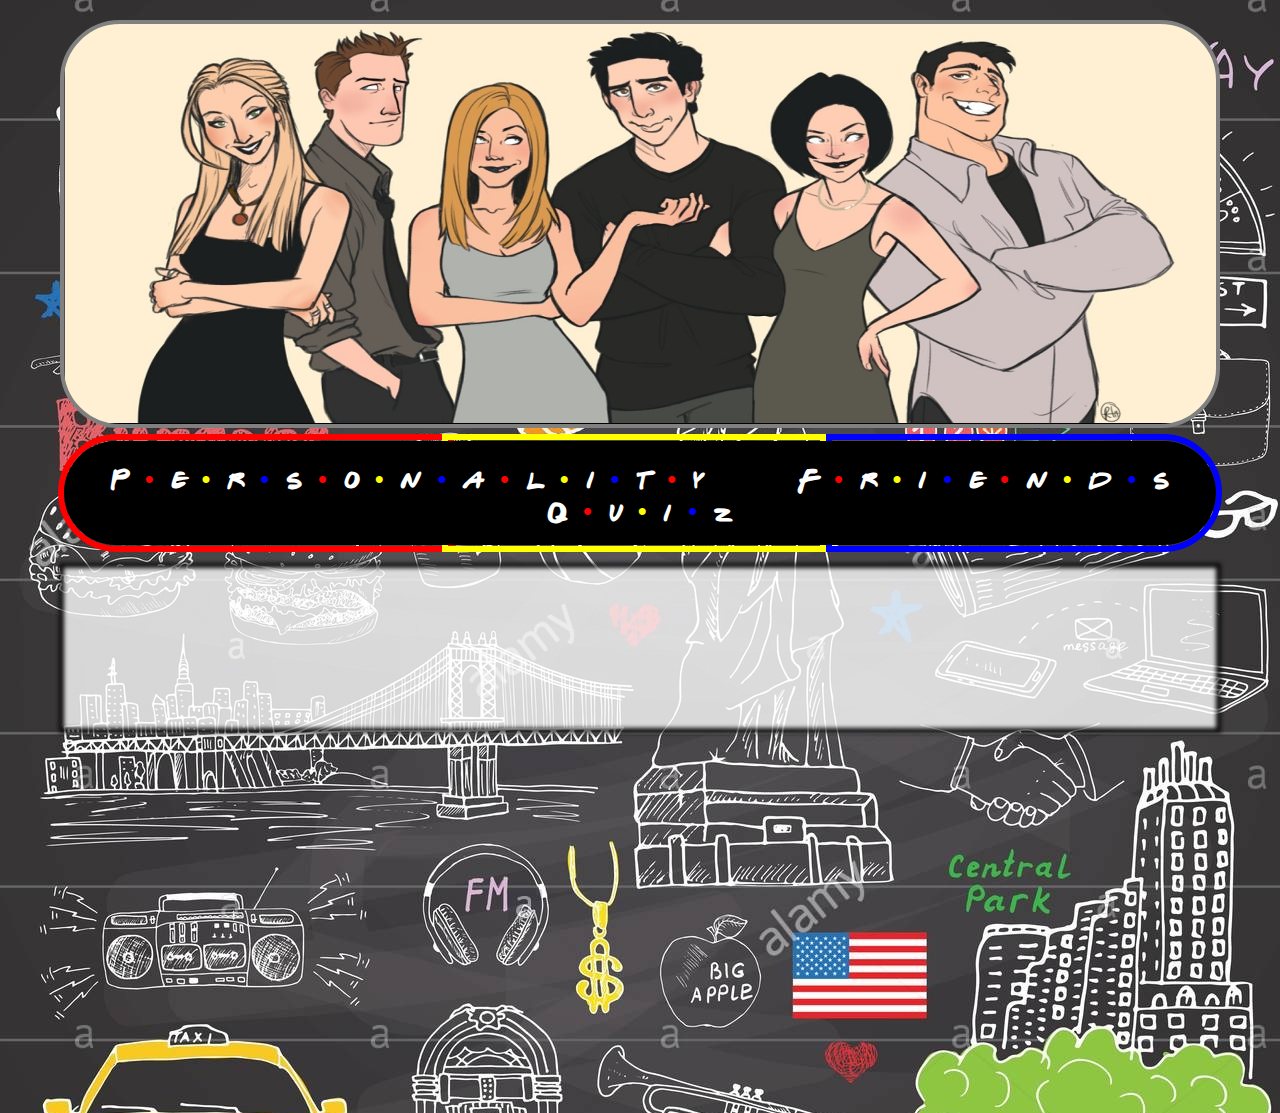
<file: index.html>
<!DOCTYPE html>
<html>
	<head>
		 <meta name="viewport" content="width=device-width, initial-scale=1.0"> 
		<meta charset="utf-8">
		<link rel="stylesheet" type="text/css" href="normalize.css">
		<link rel="stylesheet" type="text/css" href="style.css">
		<title>

		</title>
	</head>

	<body>
			<div id="img_quiz"></div>
		    <div id="hrRed"></div>  <div id="hrYellow"> </div ><div id="hrBlue"></div>
		    <div id="quizTitle">   
			    <h1>
                    P<span class="dot red"> &bull;</span>
                    e<span class="dot yellow"> &bull;</span>
                    r<span class="dot blue "> &bull;</span>
                    s<span class="dot red"> &bull;</span>
                    o<span class="dot yellow"> &bull;</span>
                    n<span class="dot blue "> &bull;</span>
                    a<span class="dot red"> &bull;</span>
                    l<span class="dot yellow"> &bull;</span>
                    i<span class="dot blue "> &bull;</span>
                    t<span class="dot red"> &bull;</span>
                    y&nbsp; &nbsp;  &nbsp;&nbsp;&nbsp;

			    	F<span class="dot red"> &bull;</span>
				    r<span class="dot yellow"> &bull;</span>
				    i<span class="dot blue"> &bull;</span>
				    e<span class="dot red"> &bull;</span>
				    n<span class="dot yellow"> &bull;</span>
				    d<span class="dot blue "> &bull;</span>
				    s
				<br>
				
				    Q<span class="dot red"> &bull;</span>
				    u<span class="dot yellow"> &bull;</span>
				    i<span class="dot blue"> &bull;</span>
			        z
			    </h1>
	       </div><br>
       <div id="quiz">
       		<div id="container_question"><h2 id="question"></h2></div>
       </div>
	</body>
</html>
</file>
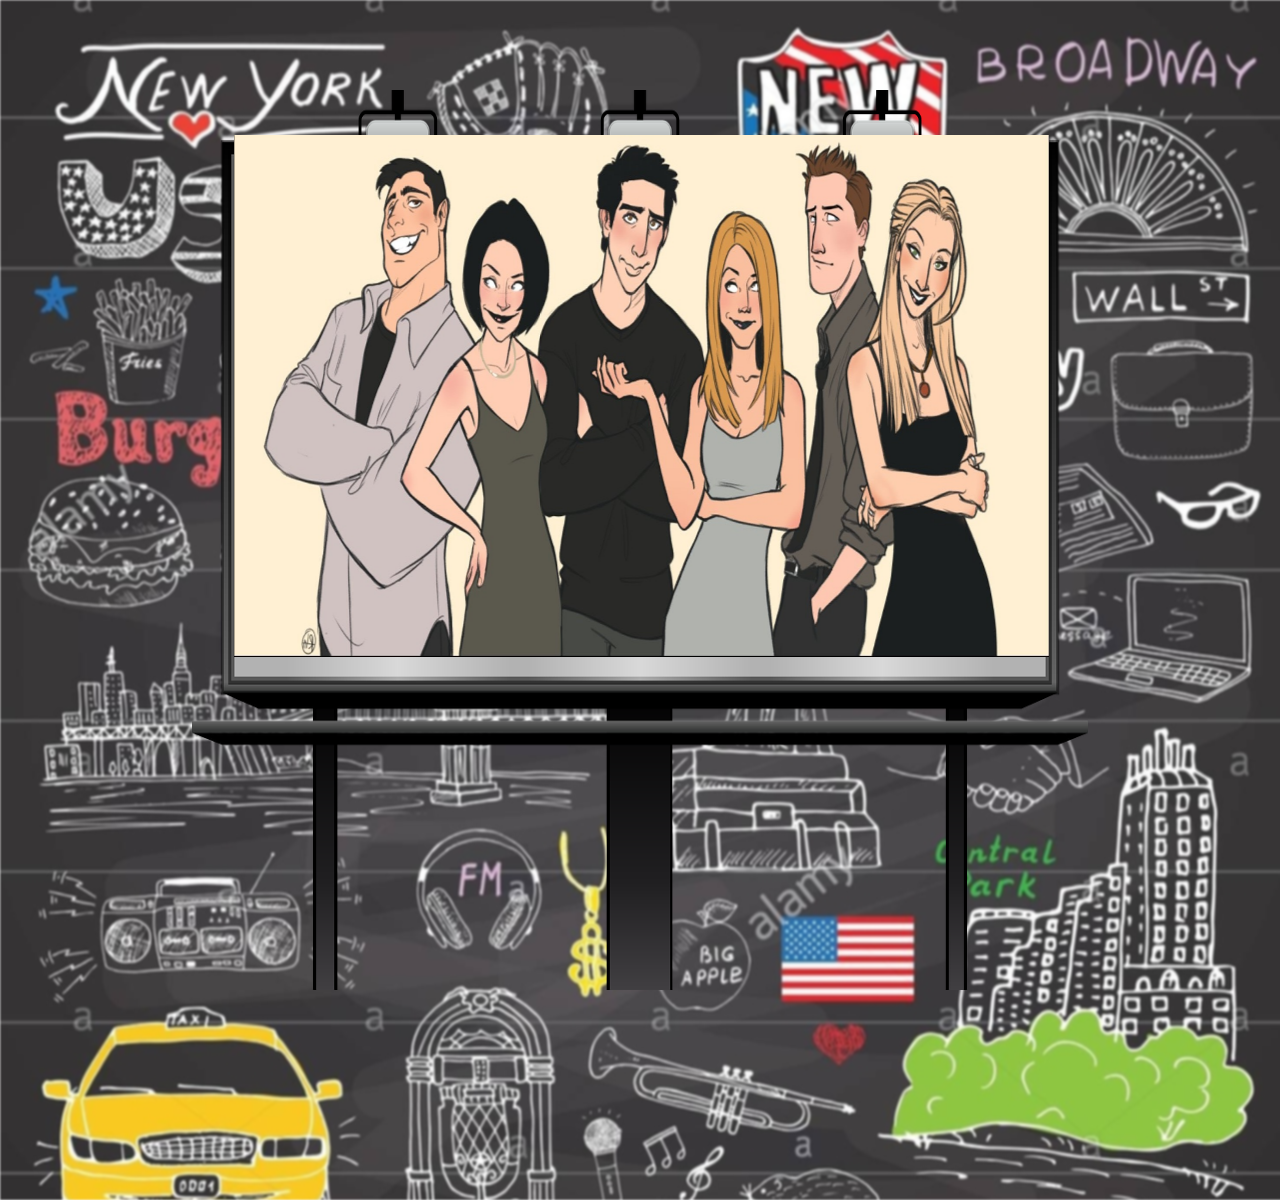
<file: v1/index.html>
<!DOCTYPE html>
<html>
<head>
	<meta name="viewport" content="width=device-width, initial-scale=1.0">
	<meta charset="utf-8">
	<title>friends quiz</title>
	<link rel="stylesheet" type="text/css" href="style.css">
	<link rel="stylesheet" type="text/css" href="../css/normalize.css">
</head>
<body>
  <div id="background">	</div>
	<div id="billBoard">
	
		     		 <div id="quiz">
		     		 	 <input type="checkbox" name="change" id="container">
		      				<div id="card">	
		      				  <label for="container">	
		      					<div class="front" onclick="state()"><img src="../img/theme.png"></div>		
		      				  
		      					<div id="back" ><img src="../img/fr2.jpg"></div> 
		      				</label>
		      			   </div>	 	
		            </div>
	</div>	            

<script src="quiz.js"></script>
</body>
</html>
</file>
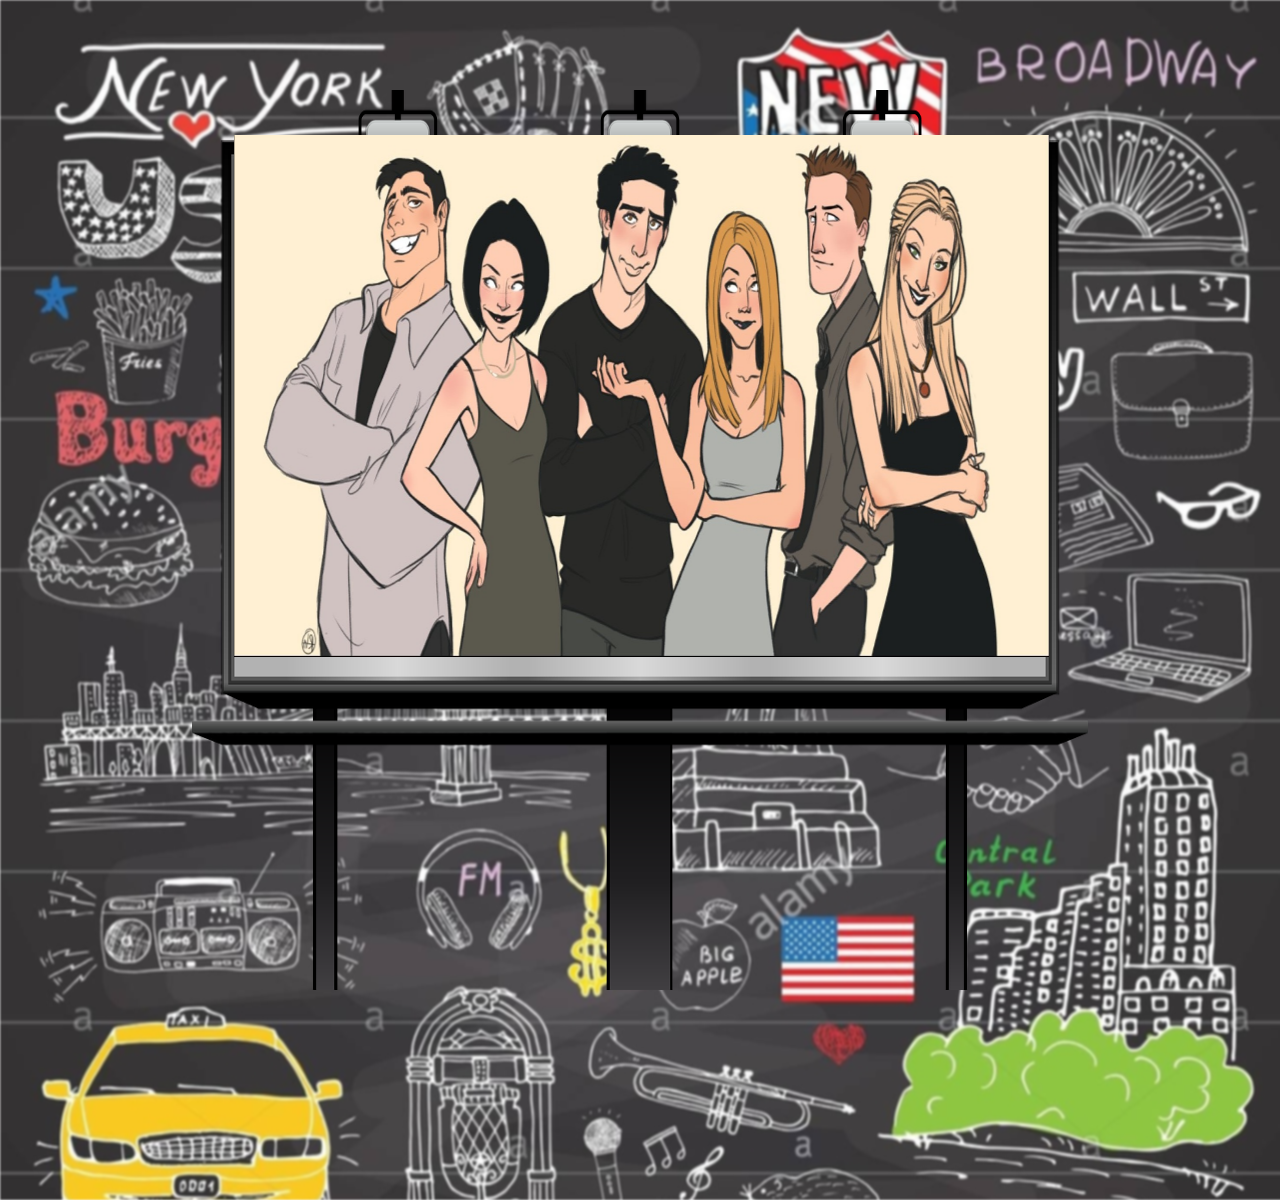
<file: v2/index.html>
<!DOCTYPE html>
<html>
<head>
	<meta name="viewport" content="width=device-width, initial-scale=1.0">
	<meta charset="utf-8">
	<title>friends quiz</title>
	<link rel="stylesheet" type="text/css" href="style.css">
	<link rel="stylesheet" type="text/css" href="normalize.css">
</head>
<body>
  <div id="background">	</div>
	<div id="billBoard">
	
		     		 <div id="quiz">
		     		 	 <input type="checkbox" name="change" id="container">
		      				<div id="card">	
		      				  <label for="container">	
		      					<div class="front" onclick="state()"><img src="../img/theme.png"></div>		
		      				  
		      					<div id="back" ><img src="../img/fr2.jpg"></div> 
		      				</label>
		      			   </div>	 	
		            </div>
	</div>	            

<script src="quiz.js"></script>
</body>
</html>
</file>
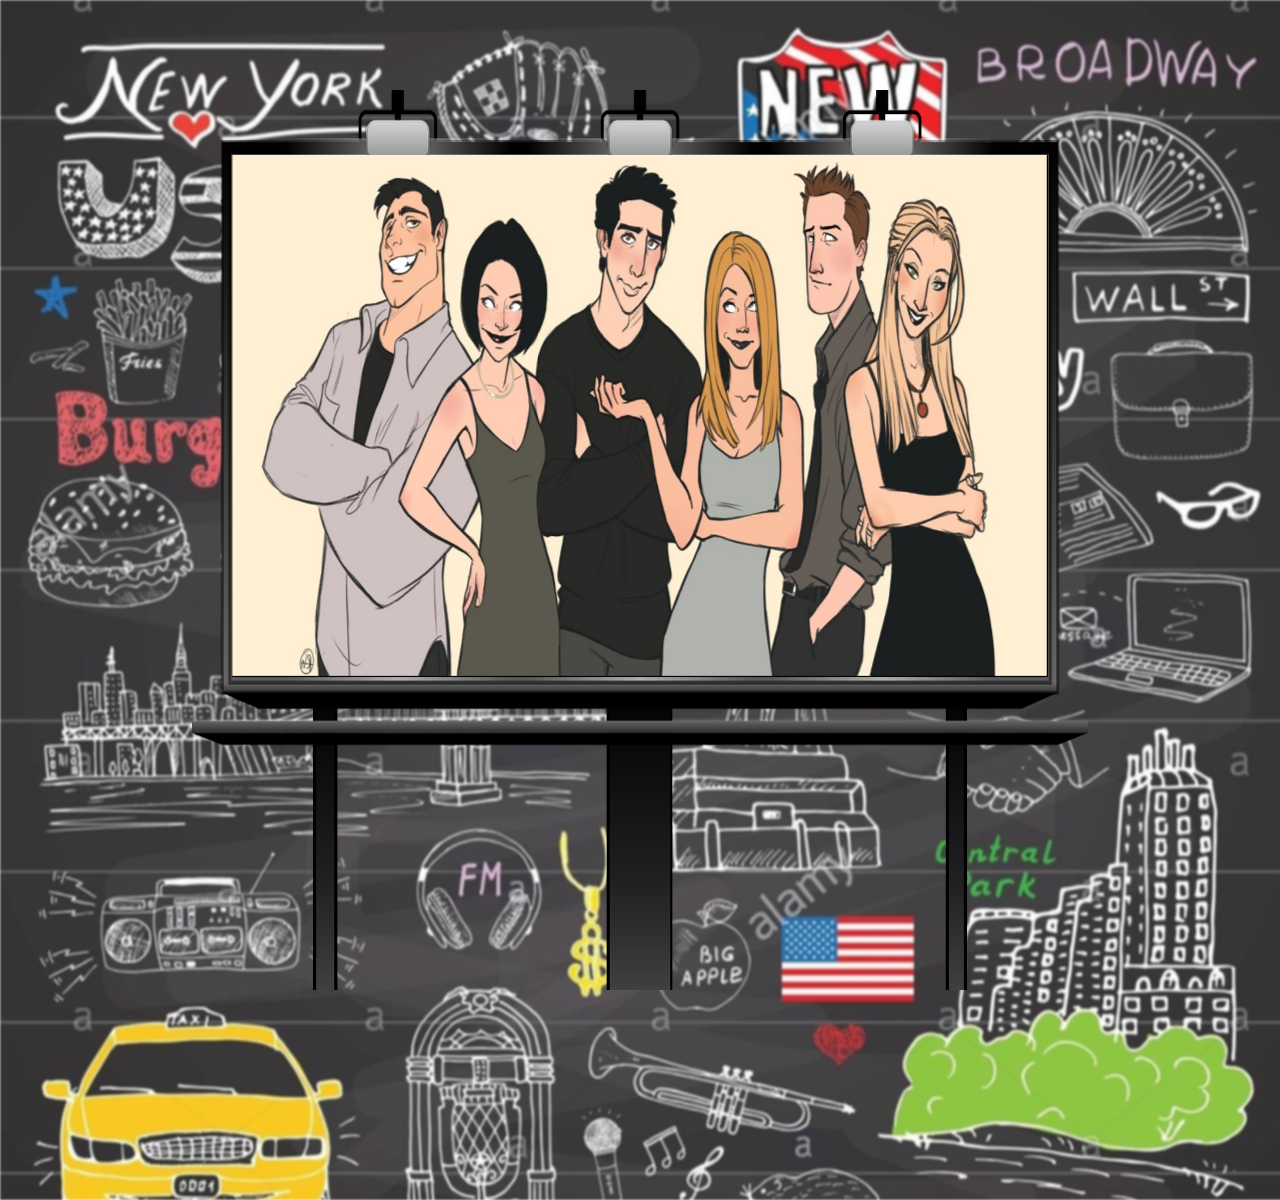
<file: v3/index.html>
<!DOCTYPE html>
<html>
<head>
	<meta name="viewport" content="width=device-width, initial-scale=1.0">
	<meta charset="utf-8">
	<title>friends quiz</title>
	<link rel="stylesheet" type="text/css" href="style.css">
	<link rel="stylesheet" type="text/css" href="normalize.css">
</head>
<body>
  <div id="background">	</div>
	<div id="billBoard">
	
		     		 <div id="quiz">
		     		 	 <input type="checkbox" name="change" id="container">
		      				<div id="card">	
		      				  <label for="container">	
		      					<div class="front" onclick="state()"><img src="../img/theme.png"></div>		
		      					<div id="back" ><img src="../img/fr2.jpg"></div> 
		      				</label>
		      			   </div>	 	
		            </div>
	</div>	            

<script src="quiz.js"></script>
</body>
</html>
</file>
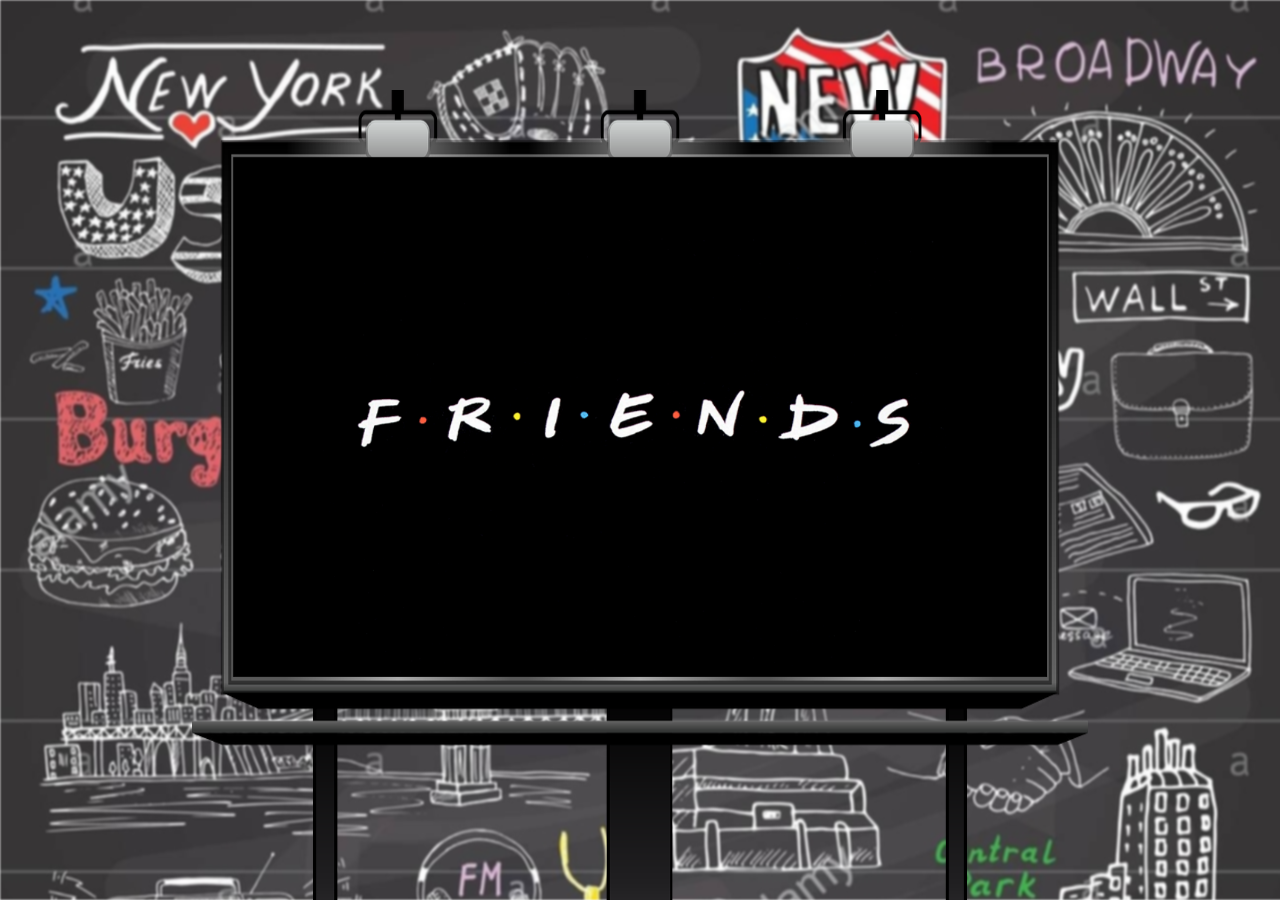
<file: html/index2.html>
<!DOCTYPE html>
<html>
<head>
	<meta name="viewport" content="width=device-width, initial-scale=1.0">
	<meta charset="utf-8">
	<title>friends quiz</title>
	<link rel="stylesheet" type="text/css" href="../css/style2.css">
	<link rel="stylesheet" type="text/css" href="../css/normalize.css">
</head>
<body>
	<div id="background"></div>
      
	<div id="billBoard">
		      <div id="quiz"></div>
	</div>

	<srcipt type="javascript/text" src="../js/quiz1.js"></srcipt>
</body>
</html>
</file>
<file: style.css>
@font-face {
  font-family: 'freindsFont';
  src: url(freind.ttf);
  font-style: normal;
}


*{
	font-family: freindsFont;
}

body{
	background-image: url("img/background1.jpg");
	z-index: 0;
}

#img_quiz{
   margin:0 auto;
   margin-top:20px;
   display: block;
    
   width: 90%;
   height: 400px;
   border:4px grey solid;
   border-radius: 60px;
   background-image:url("img/fr2.jpg");
   background-size: 100% 100%;
}

#quizTitle{
   position: relative;
	display: block;
	text-align:center;
	background-color:black;
	color:white;
	font-size: 1vw;
   margin:0 auto;
	margin-top: 13px;
   padding-top: .3em;
   margin-bottom: 0;
   width :90%;
   height: 100px;
   top:0px;
   z-index: 0;
   border-radius: 60px;
}


.dot{
   display: inline-block;
   height:.4em;
   width:.4em;
   margin-left:.6em;
   margin-right:.2em;
   margin-top: .1em;
}
.red{
 	color:red;

 }
 .yellow{
 	color:yellow;
 }
 .blue{
 	color:blue;
 }
#hrRed{
   position: absolute;
	box-sizing: border-box;
	display:block;
	float:left;
	border:.5vw solid red;
	width:31%;
   height: 118px;
   z-index: -1;
   margin-top:6px;
   margin-left: 4.5%;
   border-top-left-radius: 60px;
   border-bottom-left-radius: 60px;
}
#hrYellow{
   position: absolute;
	box-sizing: border-box;
	display:block;
	float:left;
	border:.5vw solid yellow;
   width:30%;
   margin-left: 34.5%;
   margin-top:6px;
   height: 118px;
    z-index: -1;
}


#hrBlue{
   position: absolute;
	box-sizing: border-box;
	display:block;
	float:right;
	border:.5vw solid blue;
   margin-left: 64.5%;
	width:31%;
   height: 118px;
    z-index: -1;
    margin-top:6px;
    border-top-right-radius: 60px;
    border-bottom-right-radius: 60px;

}


   #quiz{
   	display: block;

   	 filter: blur(2px);
   	 width: 100%;
   	 height:550px;

   }
   #container_question{
   	display: block;
   	border:black solid .4vw;
   	background-color:white;
   	opacity:0.8;
   	width: 90%;
   	height:10em;
   	margin:0 auto;
   }


@media(max-width: 770px){

	#quizTitle {
	display: block;
	text-align:center;
	background-color:black;
	color:white;
	font-size: 1.4vw;
	margin-top: 0 ;
   }
   #quiz{
   	display: block;
 
   	 filter: blur(2px);
   	 width: 100%;
   	 height:550px;

   }
   #container_question{
   	display: inline-block;
   	border:black solid .4vw;
   	background-color:white;
   	opacity:0.8;
   	width: 95%;
   	height:10em;
   	margin-left:2%;
   	margin-top: 1em;
   }
}
</file>
<file: v1/style.css>
@keyframes scroll {
	0%{transform:translate(0,0);}
	50%{transform:translate(-150px,-150px);}
	100%{transform:translate(0,0);}
}
body{
	overflow: hidden;
	height:700px;
	width:100%;
	z-index: -2;
	position: fixed;
}

#background{
	background: url("../img/background01.jpg") ;
	height:1200px;
	width:2000px;
	animation: scroll 20s linear infinite;
	background-size: 100vw 100vw;
	z-index:-1;
	filter:blur(1px);

}

#billBoard{
	position: fixed;
	top:10%;
	left:15%;
	background-image:url("../img/billBoard.png") ;
    background-size: 100% 100%;
    width: 70%;
    height:100%;
	z-index: 0;
}


#quiz{
	position:relative;
	top:45px;
	left:42px;
    width:91%;
    height:58%;
    perspective: 1000px;
}

#card{
	width: 100%;
	height:100%;
	transform-style:preserve-3d;
	transition: .8s ease;
    
}

.front{
	width:100%;
	height:100%;
	position:absolute;
	background-color:white;
	background-size: 100%;
	
	
}

#back{
	position: absolute;
	width:100%;
	height:100%;
	background-color: #1e76e3;
	transform:rotateY(180deg);
	

}
input{
	display: none;
}
input[id="container"]:checked~#card{
	transform:rotateY(180deg);

}

label[for="container"]{
	cursor:pointer;
}

img{
	position: relative;
	width: 100%;
	height: 100%;
}
</file>
<file: v2/style.css>
@font-face {
  font-family: 'freindsFont';
  src: url(freind.ttf);
  font-style: normal;
}
*{
	font-family: freindsFont;
}

@keyframes scroll {
	0%{transform:translate(0,0);}
	50%{transform:translate(-150px,-150px);}
	100%{transform:translate(0,0);}
}

@keyframes title {
	0%{transform:translateY(0px);}
	100%{transform:translateY(-100px);}
}
body{
	overflow: hidden;
	height:700px;
	width:100%;
	z-index: -2;
	position: fixed;
}

#background{
	background: url("../img/background01.jpg") ;
	height:1200px;
	width:2000px;
	animation: scroll 20s linear infinite;
	background-size: 100vw 100vw;
	z-index:-1;
	filter:blur(1px);

}

#billBoard{
	position: fixed;
	top:10%;
	left:15%;
	background-image:url("../img/billBoard.png") ;
    background-size: 100% 100%;
    width: 70%;
    height:100%;
	z-index: 1;
}


#quiz{
	position:relative;
	top:45px;
	left:42px;
    width:91%;
    height:58%;
    perspective: 1000px;
    
}

#card{
	width: 100%;
	height:100%;
	transform-style:preserve-3d;
	transition: 2s ease;
   
}

.front{
	width:100%;
	height:100%;
	position:absolute;
	background-color:white;
	background-size: 100%;
	
	
	
}

#back{
	position: absolute;
	width:100%;
	height:100%;
	background-color: #1e76e3;
	transform:rotateY(180deg);
	

			
}
input{
	display: none;
}
input[id="container"]:checked~#card{
	transform:rotateY(180deg);

}

label[for="container"]{
	cursor:pointer;
}

img{
	position: relative;
	width: 100%;
	height: 100%;
}

#aaa{
	position:fixed;
	display: block;
	top:105px;
	left:240px;
	width:880px;
	height:75px;
	animation: title 2s;
	border:solid 1px gray;
	background-color:black;
    z-index: 0;
}

#fontTitle{
	opacity: 0;
	color:white;
	text-align:center;
	transition: opacity .6s;
	font-size: 2em;
	text-align: center;
	margin-top: 20px;
	margin-bottom: 0;
    display:block;
}
#back{
	cursor:pointer;
}

#blockClick{
	position:absolute;
     top:0px;
	left:0px;
    width:100%;
    height:100%;
    z-index: 2;
    opacity: 1;
    cursor:pointer;
    
    }
</file>
<file: v3/style.css>
@font-face {
  font-family: 'freindsFont';
  src: url(freind.ttf);
  font-style: normal;
}
*{
	font-family: freindsFont;
}

@keyframes scroll {
	0%{transform:translate(0,0);}
	50%{transform:translate(-150px,-150px);}
	100%{transform:translate(0,0);}
}

@keyframes title {
	0%{transform:translateY(0px);}
	100%{transform:translateY(-100px);}
}
body{
	overflow: hidden;
	height:700px;
	width:100%;
	z-index: -2;
	position: fixed;
}

#background{
	background: url("../img/background01.jpg") ;
	height:1200px;
	width:2000px;
	animation: scroll 20s linear infinite;
	background-size: 100vw 100vw;
	z-index:-1;
	filter:blur(1px);

}

#billBoard{
	position: fixed;
	top:10%;
	left:15%;
	background-image: url("../img/billBoard.png") ;
    background-size: 100% 100%;
    width: 70%;
    height:100%;
	z-index: 1;
}


#quiz{
	position:absolute;
	top:7.2%;
	left:4.5%;
    width:91%;
    height:58%;
    perspective: 1000px;
    
}

#card{
	width: 100%;
	height:100%;
	transform-style:preserve-3d;
	transition: 2s ease;

	
}

.front{
	width:100%;
	height:100%;
	position:absolute;
	background-color:white;
	background-size: 100%;
 
	
	
}

#back{
	position: absolute;
	width:100%;
	height:100%;
	background-color: #1e76e3;
	transform:rotateY(180deg);
	cursor:pointer;
}
	

			
input{
	display: none;
}
input[id="container"]:checked~#card{
	transform:rotateY(180deg);

}

label[for="container"]{
	cursor:pointer;
}

img{
	position: relative;
	width: 100%;
	height: 100%;
}

#aaa{
	position:fixed;
	display: block;
	top:105px;
	left:240px;
	width:880px;
	height:75px;
	animation: title 2s;
	border:solid 1px gray;
	background-color:black;
    z-index: 0;
}

#fontTitle{
	opacity: 0;
	color:white;
	text-align:center;
	transition: opacity .6s;
	font-size: 2em;
	text-align: center;
	margin-top: 20px;
	margin-bottom: 0;
    display:block;
}

#blockClick{
	position:absolute;
     top:0px;
	left:0px;
    width:100%;
    height:100%;
    z-index: 2;
    opacity: 1;
    cursor:pointer;
    transition: background-color 2s;
    border :red solid 2px;
    }
#font_title{
	text-align: center;
	opacity: 0;
	color:white;
	text-align:center;
	transition: opacity .6s;
	font-size: 2em;
	text-align: center;
	margin-top: 20px;
	margin-bottom: 0;
    display:block;
}
</file>
<file: css/style2.css>
@keyframes scroll {
	0%{transform:translate(0,0);}
	50%{transform:translate(-150px,-150px);}
	100%{transform:translate(0,0);}
}
body{
	overflow: hidden;
	height:700px;
	width:100%;
	z-index: -2;
}

#background{
	background: url("../img/background01.jpg") ;
	height:900px;
	width:1500px;
	animation: scroll 20s linear infinite;
	background-size: 100vw 100vw;
	z-index:-1;
	filter:blur(1px);

}

#billBoard{
	position: fixed;
	top:10%;
	left:15%;
	background-image:url("../img/billBoard.png") ;
    background-size: 100% 100%;
    width: 70%;
    height:100%;
	z-index: 0;
}


#quiz{
	position:fixed;
	background-image:url("../img/theme.png"); 
	background-size:100% 100%;
	top:17.4%;
	left:18.2%;
    width: 63.6%;
    height:57.8%;
}
</file>
